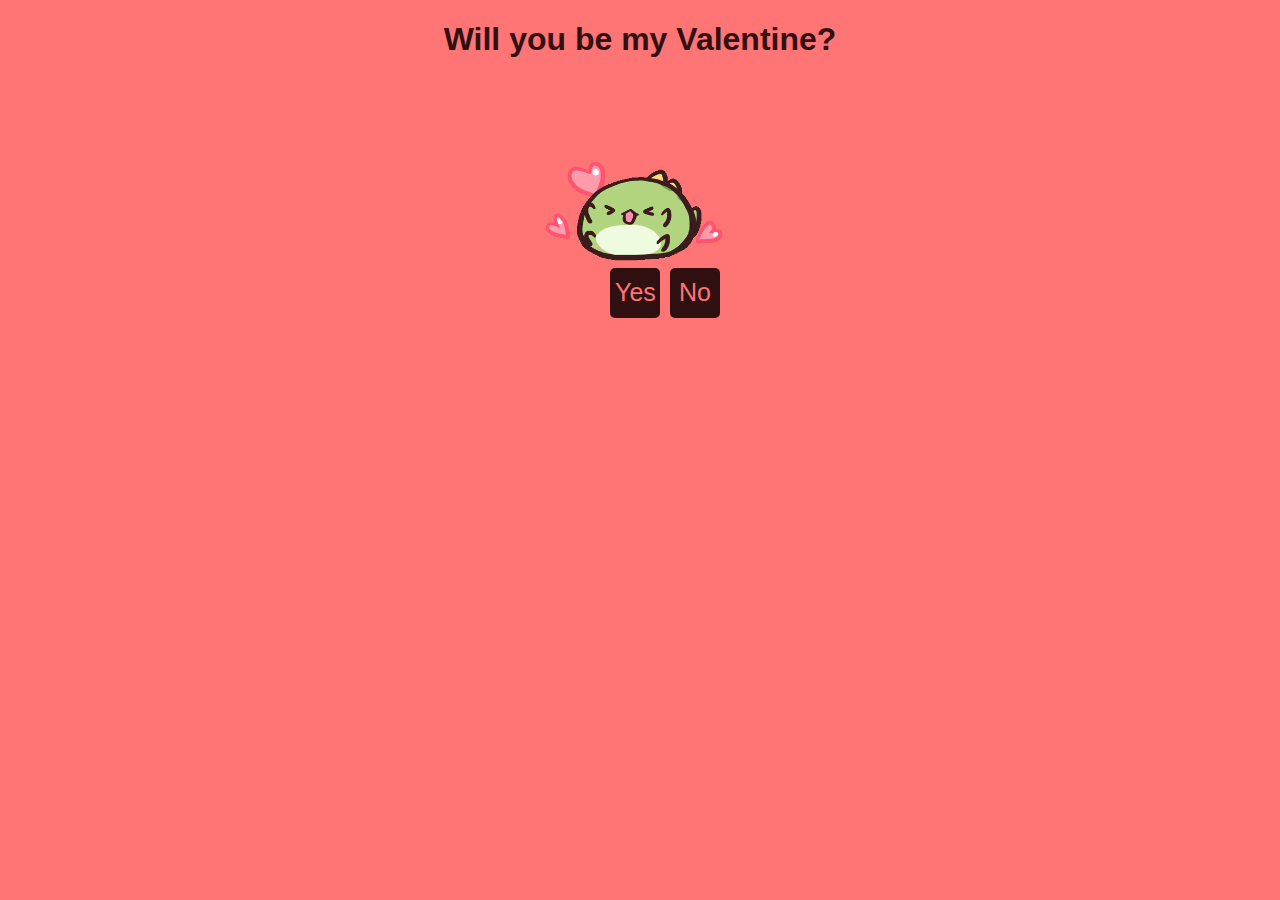
<file: index.html>
<!DOCTYPE html>
<html lang="en">
    <head>
        <meta charset="UTF-8" />
        <meta http-equiv="X-UA-Compatible" content="IE=edge" />
        <meta name="viewport" content="width=device-width, initial-scale=1.0" />
        <title>Valentines</title>
        <link rel="stylesheet" href="style.css">
    </head>
    <body>
        <div class="container">
            <h1>Will you be my Valentine?</h1>
            <img src="images/heart.gif" alt="gif" id="gif">
            <br>
            <button id="yesBtn">Yes</button>
            <button id="noBtn">No</button>
        </div>
        <script src="index.js"></script>
    </body>
</html>
</file>
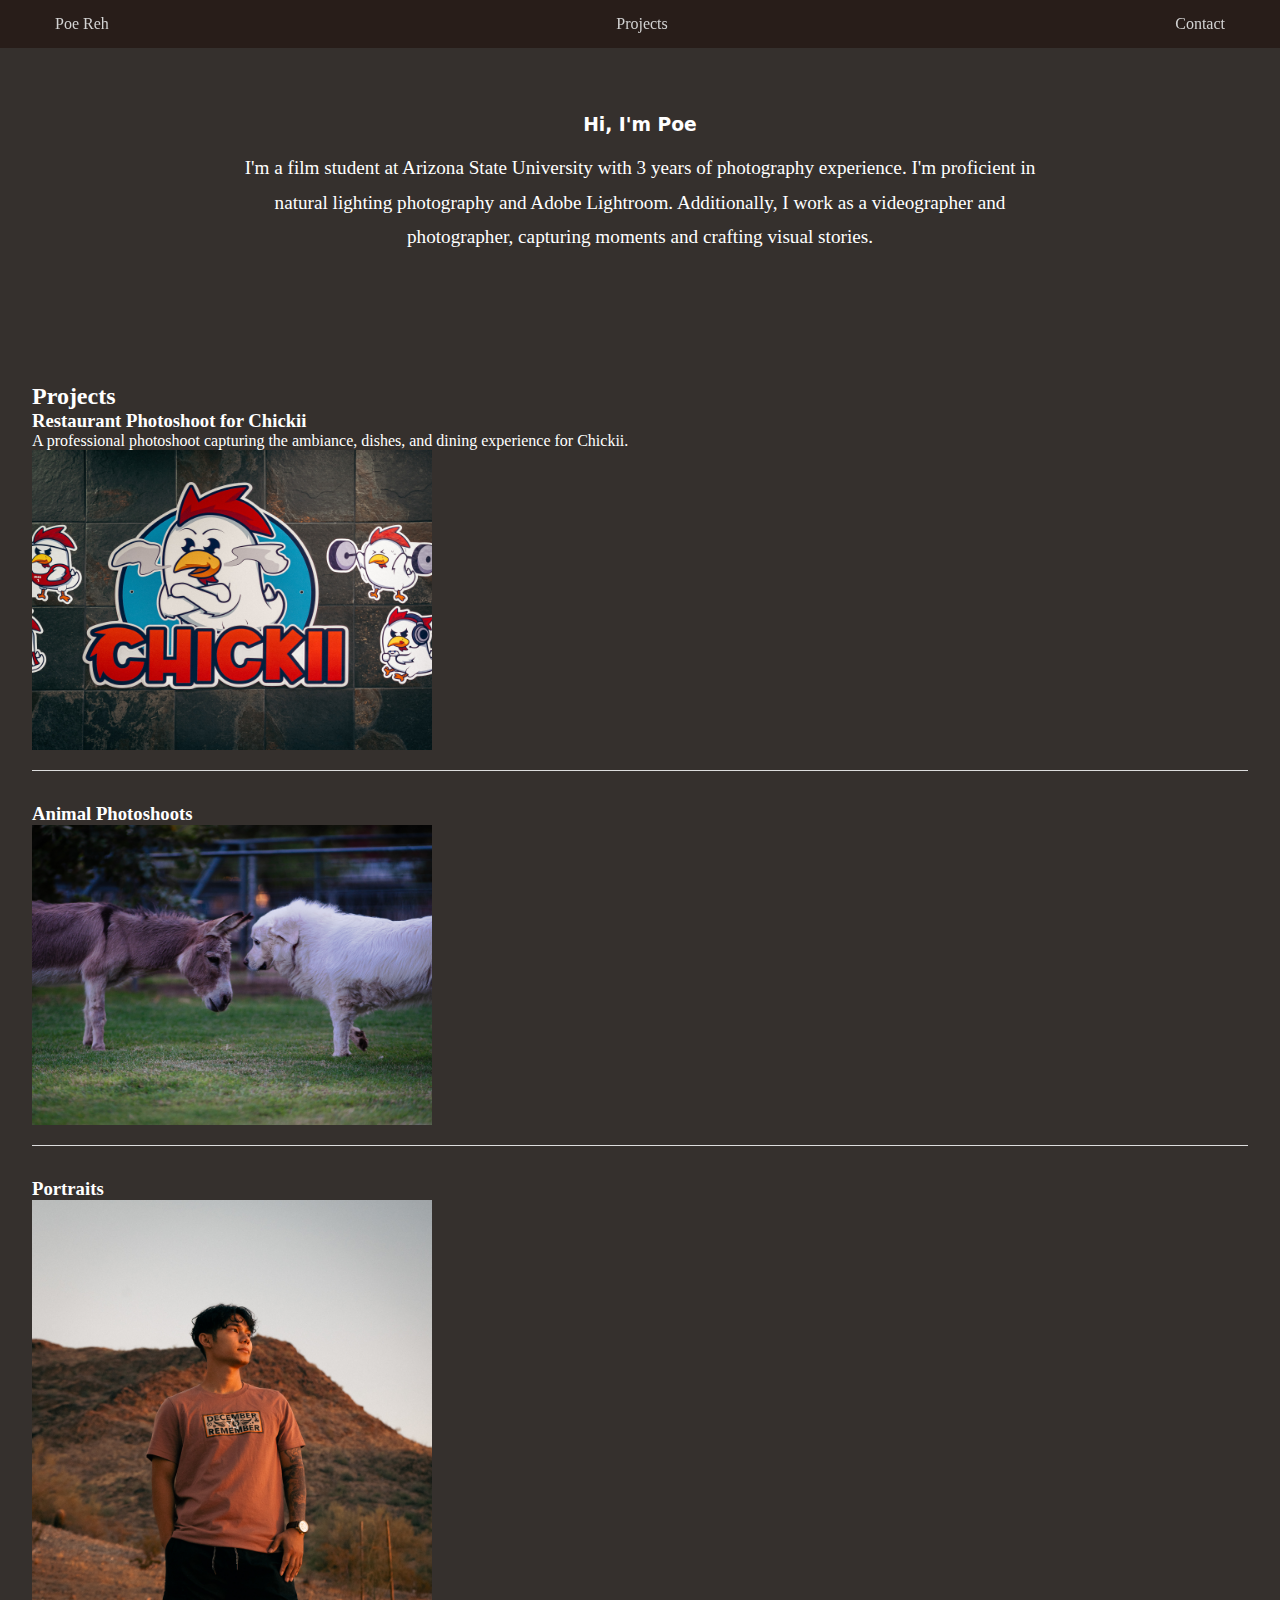
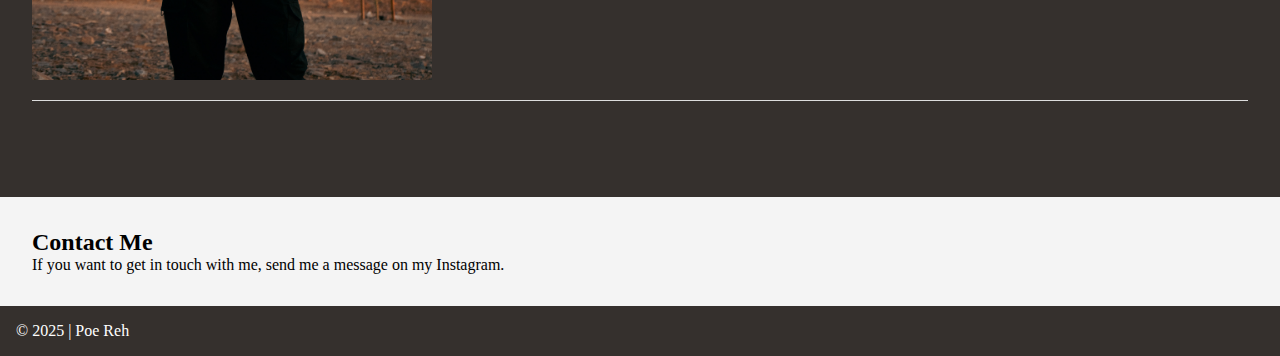
<file: Poe/index.html>
<!DOCTYPE html>
<html lang="en">
    <head>
        <meta charset="UTF-8">
        <meta http-equiv="X-UA-Compatible" content="IE=edge">
        <meta name="viewport" content="width=device-width, initial-scale=1.0">
        <title>Home | Poe Reh</title>
        <link rel="stylesheet" href="style.css">
    </head>
    <body>
        <nav>
          <ul>
            <li><a href="index.html">Poe Reh</a></li>
            <li><a href="#projects">Projects</a></li>
            <li><a href="#contact">Contact</a></li>
          </ul>
        </nav>

        <section id="about" class="about">
            <h3>Hi, I'm Poe</h3>
            <p>
              I'm a film student at Arizona State University with 3 years of photography experience. 
              I'm proficient in natural lighting photography and Adobe Lightroom. Additionally, I work as a videographer and photographer,
              capturing moments and crafting visual stories.
            </p>
        </section>
      
        <section id="projects" class="projects">
          <h2>Projects</h2>
          <div class="project-item">
            <h3>Restaurant Photoshoot for Chickii</h3>
            <p>A professional photoshoot capturing the ambiance, dishes, and dining experience for Chickii.</p>
            <img  src="images/img1.jpg" alt="Restaurant Photoshoot" style="width: 400px; height: 300px;">
          </div>
          <div class="project-item">
            <h3>Animal Photoshoots</h3>
            <img src="images/img3.jpg" alt="Animal Photoshoot" style="width: 400px; height: 300px;">
          </div>
          <div class="project-item">
            <h3>Portraits</h3>
            <img src="images/img2.jpg" alt="Portraits" style="width: 400px; height: 480px;">
          </div>
        </section>
      
        <section id="contact" class="contact-form">
          <h2>Contact Me</h2>
          <p>If you want to get in touch with me, send me a message on my Instagram.</p>
        </section>
        <footer>
            <p id="copyright">&copy; 2025 | Poe Reh</p>
          </footer>
      </body>
</html>
</file>
<file: style.css>
body{
    background-color: rgb(255, 117, 117);
    font-family: Verdana, Geneva, Tahoma, sans-serif;
}
.container{
    text-align: center;
}
#gif{
    width: 250px;
    height: 350;
    border-radius: 50%;
}
h1{
    color: rgb(48, 16, 16);
}
#yesBtn{
    font-size: 25px;
    width: 50px;
    height: 50px;
    margin-right: 10px; 
    background-color: rgb(48, 16, 16);
    color: rgb(255, 117, 117);
    border: none;
    border-radius: 5px;
    padding: 5px;
    cursor: pointer;
}
#noBtn{
    background-color: rgb(48, 16, 16);
    font-size: 25px;
    width: 50px;
    height: 50px;
    color: rgb(255, 117, 117);
    border: none;
    border-radius: 5px;
    padding: 5px;
    cursor: pointer;
    position: absolute;
}
</file>
<file: Poe/style.css>
* {
    margin: 0;
    padding: 0;
    box-sizing: border-box;
    font-family: Lora, ui-serif, Georgia, serif;
    /* background-color: rgba(28, 25, 23, 0.9); */
  }

  /* body {
    
    background-color: #f9f9f9;
    line-height: 1.6;
  } */
  nav {
    position: fixed;
    top: 0;
    width: 100%;
    background-color: rgba(39, 28, 23, 0.9);
    z-index: 1000;
  }

  nav ul {
    list-style: none;
    display: flex;
    justify-content: space-between;
    align-items: center;
    max-width: 1200px;
    margin: 0 auto;
    padding: 15px 0;
  }
  
  nav ul li {
    margin: 0 15px;
  }
  
  
  nav ul li a {
    text-decoration: none;
    color: rgb(211, 211, 211);
    
  }

  nav ul li a:hover {
    color: white;
    
  }
  .about {
    font-size: 16px;
    padding: 4rem 2rem;
    color: #ffffff;
    text-align: center;
    background-color: rgba(31, 25, 22, 0.9);
    margin: 0 auto;
  }
  
  .about h3 {
    font-family: Inter, ui-sans-serif, system-ui, sans-serif, "Apple Color Emoji", "Segoe UI Emoji", "Segoe UI Symbol", "Noto Color Emoji";
    margin-top: 50px;
    margin-bottom: 1rem;

  }
  
  .about p {
    font-size: 1.2rem;
    line-height: 1.8;
    max-width: 800px;
    margin: 0 auto;
  }
  .projects {
    padding: 4rem 2rem;
    background-color: rgba(31, 25, 22, 0.9);
    color: white;
  }

  .project-item {
    margin-bottom: 2rem;
    border-bottom: 1px solid #ddd;
    padding-bottom: 1rem;
  }

  .contact-form {
    background: #f4f4f4;
    padding: 2rem;
  }

  form {
    display: flex;
    flex-direction: column;
    max-width: 400px;
    margin: 0 auto;
  }

  form label {
    margin-bottom: 0.5rem;
  }

  form input, form textarea {
    padding: 10px;
    margin-bottom: 1rem;
    border: 1px solid #ddd;
    border-radius: 5px;
  }

  form button {
    padding: 10px;
    background: #333;
    color: white;
    border: none;
    cursor: pointer;
    border-radius: 5px;
  }

  form button:hover {
    background: #555;
  }

  #copyright {
    text-align: left;
    padding: 1rem;
    background-color: rgba(31, 25, 22, 0.9);
    color: white;
  }
</file>
